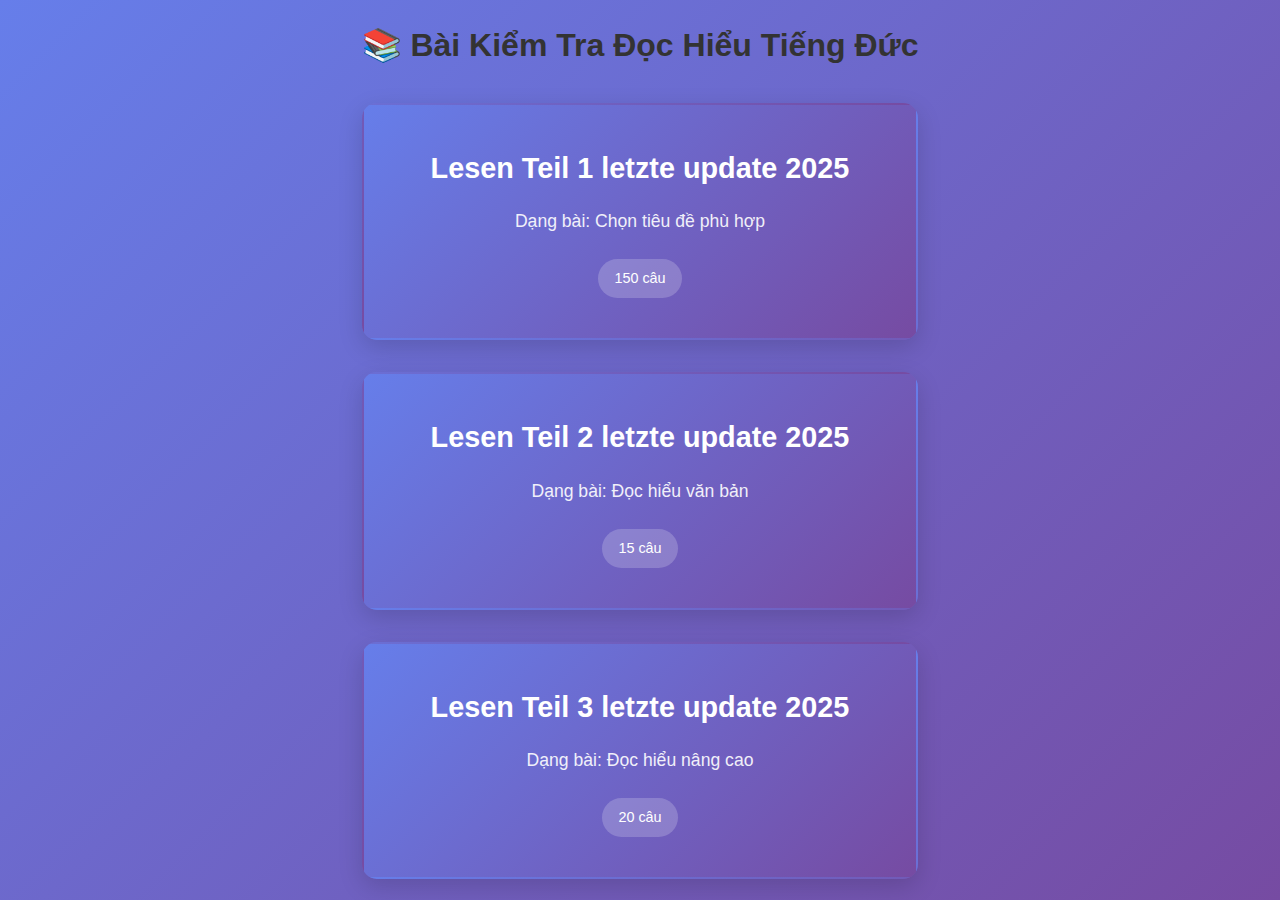
<file: index.html>
<!DOCTYPE html>
<html lang="vi">
<head>
    <meta charset="UTF-8">
    <meta name="viewport" content="width=device-width, initial-scale=1.0">
    <title>Bài Kiểm Tra Đọc Hiểu Tiếng Đức</title>
    <link rel="stylesheet" href="css/style.css">
    
    <script src="https://code.jquery.com/jquery-3.6.0.min.js"></script>
</head>
<body>


    <div class="container">
        <div class="home-page">
            <h1>📚 Bài Kiểm Tra Đọc Hiểu Tiếng Đức</h1>
            <!-- <p class="subtitle">Chọn dạng bài tập để bắt đầu luyện tập</p> -->
            
            <div class="level-selection">
                <div class="level-card" onclick="window.location.href='level1.html'">
                    <h2>Lesen Teil 1 letzte update 2025</h2>
                    <p class="description">Dạng bài: Chọn tiêu đề phù hợp</p>
                    <div class="question-count">150 câu</div>
                </div>
                
                <div class="level-card" onclick="window.location.href='level2.html'">
                    <h2>Lesen Teil 2 letzte update 2025</h2>
                    <p class="description">Dạng bài: Đọc hiểu văn bản</p>
                    <div class="question-count">15 câu</div>
                </div>
                
                <div class="level-card" onclick="window.location.href='level3.html'">
                    <h2>Lesen Teil 3 letzte update 2025</h2>
                    <p class="description">Dạng bài: Đọc hiểu nâng cao</p>
                    <div class="question-count">20 câu</div>
                </div>
            </div>
        </div>
    </div>


</body>
</html>
</file>
<file: css/style.css>
/* Reset và base styles */
* {
    box-sizing: border-box;
    margin: 0;
    padding: 0;
}

body {
    font-family: 'Segoe UI', Tahoma, Geneva, Verdana, sans-serif;
    background: linear-gradient(135deg, #667eea 0%, #764ba2 100%);
    color: #333;
    line-height: 1.6;
    min-height: 100vh;
    display: flex;
    flex-direction: column;
}

.container {
    max-width: 1200px;
    margin: 0 auto;
    padding: 20px;
    flex: 1;
}

/* Header Styles */
header {
    background: rgba(255, 255, 255, 0.95);
    backdrop-filter: blur(10px);
    box-shadow: 0 2px 20px rgba(0, 0, 0, 0.1);
    position: sticky;
    top: 0;
    z-index: 1000;
}

.header-content {
    max-width: 1200px;
    margin: 0 auto;
    padding: 1rem 20px;
    display: flex;
    justify-content: space-between;
    align-items: center;
}

.logo {
    font-size: 1.5rem;
    font-weight: bold;
    color: #2c3e50;
}

.nav-links a {
    color: #2c3e50;
    text-decoration: none;
    margin-left: 2rem;
    font-weight: 500;
    transition: color 0.3s ease;
}

.nav-links a:hover {
    color: #667eea;
}

/* Main Content */
.page {
    background: white;
    border-radius: 20px;
    box-shadow: 0 10px 40px rgba(0, 0, 0, 0.1);
    overflow: hidden;
    margin: 20px 0;
}

/* Home Page */
#home-page {
    text-align: center;
    padding: 3rem 2rem;
}

#home-page h1 {
    color: #2c3e50;
    font-size: 2.5rem;
    margin-bottom: 1rem;
    font-weight: 700;
}

.subtitle {
    color: #7f8c8d;
    font-size: 1.2rem;
    margin-bottom: 3rem;
}

/* Level Selection */
.level-selection {
    display: grid;
    grid-template-columns: repeat(auto-fit, minmax(350px, 1fr));
    gap: 2rem;
    margin-top: 2rem;
}

.level-card {
    background: linear-gradient(135deg, #667eea 0%, #764ba2 100%);
    color: white;
    padding: 2.5rem;
    border-radius: 15px;
    text-align: center;
    cursor: pointer;
    transition: all 0.3s ease;
    box-shadow: 0 8px 25px rgba(0, 0, 0, 0.15);
    border: 2px solid transparent;
    position: relative;
    overflow: hidden;
}

.level-card::before {
    content: '';
    position: absolute;
    top: 0;
    left: 0;
    right: 0;
    bottom: 0;
    background: linear-gradient(45deg, transparent, rgba(255,255,255,0.1), transparent);
    transform: translateX(-100%);
    transition: transform 0.6s;
}

.level-card:hover::before {
    transform: translateX(100%);
}

.level-card:hover {
    transform: translateY(-10px);
    box-shadow: 0 15px 35px rgba(0, 0, 0, 0.2);
    border-color: rgba(255, 255, 255, 0.3);
}

.level-card h2 {
    font-size: 1.8rem;
    margin-bottom: 1rem;
    font-weight: 600;
}

.level-card .description {
    font-size: 1.1rem;
    margin-bottom: 1.5rem;
    opacity: 0.9;
}

.level-card .question-count {
    background: rgba(255, 255, 255, 0.2);
    padding: 0.5rem 1rem;
    border-radius: 25px;
    font-size: 0.9rem;
    display: inline-block;
}

/* Quiz Page */
.quiz-header {
    background: linear-gradient(135deg, #667eea 0%, #764ba2 100%);
    color: white;
    padding: 2rem;
    text-align: center;
}

.quiz-header h1 {
    margin-bottom: 1rem;
    font-size: 2rem;
}

.quiz-info {
    display: flex;
    justify-content: space-between;
    align-items: center;
    font-size: 1.1rem;
    opacity: 0.9;
}

/* Loading */
.loading {
    text-align: center;
    padding: 4rem 2rem;
}

.spinner {
    border: 4px solid #f3f3f3;
    border-top: 4px solid #667eea;
    border-radius: 50%;
    width: 50px;
    height: 50px;
    animation: spin 1s linear infinite;
    margin: 0 auto 1rem;
}

@keyframes spin {
    0% { transform: rotate(0deg); }
    100% { transform: rotate(360deg); }
}

/* Error */
.error {
    text-align: center;
    padding: 3rem 2rem;
    background: #ffeaea;
    border-radius: 10px;
    margin: 2rem;
}

.error h3 {
    color: #d63031;
    margin-bottom: 1rem;
}

/* Quiz Content */
#quiz-content {
    padding: 2rem;
}

/* Group Container */
.group-container {
    margin-bottom: 3rem;
    border: 2px solid #e9ecef;
    border-radius: 15px;
    overflow: hidden;
    background: #f8f9fa;
}

.group-name {
    background: #2c3e50;
    color: white;
    padding: 1.5rem;
    font-size: 1.3rem;
    font-weight: 600;
}

.group-text {
    padding: 2rem;
    background: white;
    margin: 1rem;
    border-radius: 10px;
    border-left: 5px solid #667eea;
    font-size: 1.1rem;
    line-height: 1.8;
    white-space: pre-line;
}

/* Question Container */
.question-container {
    background: white;
    margin: 1rem;
    padding: 2rem;
    border-radius: 10px;
    border: 1px solid #e9ecef;
    box-shadow: 0 2px 10px rgba(0, 0, 0, 0.05);
}

.question-number {
    color: #667eea;
    font-size: 1.2rem;
    font-weight: 600;
    margin-bottom: 1rem;
    display: flex;
    align-items: center;
}

.question-number::before {
    content: '📝';
    margin-right: 0.5rem;
}

.question-text {
    font-size: 1.2rem;
    margin-bottom: 1.5rem;
    font-weight: 500;
    color: #2c3e50;
    line-height: 1.6;
}

/* Options */
.options-container {
    margin-left: 0.5rem;
}

.option {
    margin-bottom: 1rem;
    display: flex;
    align-items: flex-start;
    padding: 1rem;
    border-radius: 8px;
    transition: background-color 0.3s ease;
    cursor: pointer;
}

.option:hover {
    background-color: #f8f9fa;
}

.option input {
    margin-right: 1rem;
    margin-top: 0.3rem;
    transform: scale(1.3);
    cursor: pointer;
}

.option label {
    cursor: pointer;
    line-height: 1.5;
    font-size: 1.1rem;
    flex: 1;
    color: #495057;
}

/* Buttons */
.quiz-controls {
    display: flex;
    justify-content: space-between;
    align-items: center;
    padding: 2rem;
    border-top: 1px solid #e9ecef;
    background: #f8f9fa;
}

.btn-primary, .btn-secondary {
    padding: 1rem 2rem;
    border: none;
    border-radius: 8px;
    font-size: 1.1rem;
    font-weight: 600;
    cursor: pointer;
    transition: all 0.3s ease;
    text-decoration: none;
    display: inline-flex;
    align-items: center;
    justify-content: center;
}

.btn-primary {
    background: linear-gradient(135deg, #667eea 0%, #764ba2 100%);
    color: white;
}

.btn-primary:hover {
    transform: translateY(-2px);
    box-shadow: 0 5px 15px rgba(102, 126, 234, 0.4);
}

.btn-secondary {
    background: #6c757d;
    color: white;
}

.btn-secondary:hover {
    background: #5a6268;
    transform: translateY(-2px);
    box-shadow: 0 5px 15px rgba(108, 117, 125, 0.4);
}

/* Results */
.result-container {
    padding: 2rem;
}

.score-container {
    text-align: center;
    background: linear-gradient(135deg, #667eea 0%, #764ba2 100%);
    color: white;
    padding: 3rem 2rem;
    border-radius: 15px;
    margin-bottom: 2rem;
}

.score {
    font-size: 4rem;
    font-weight: 700;
    margin-bottom: 1rem;
}

.score-text {
    font-size: 1.5rem;
    opacity: 0.9;
}

.result-details {
    display: grid;
    gap: 1.5rem;
}

.result-group {
    background: white;
    border-radius: 10px;
    padding: 1.5rem;
    box-shadow: 0 2px 10px rgba(0, 0, 0, 0.1);
    border: 1px solid #e9ecef;
}

.result-group h3 {
    color: #2c3e50;
    margin-bottom: 1rem;
    padding-bottom: 0.5rem;
    border-bottom: 2px solid #667eea;
}

.feedback-item {
    padding: 1rem;
    border-radius: 8px;
    margin-bottom: 1rem;
    border-left: 4px solid;
}

.feedback-item.correct {
    background: #d4edda;
    border-left-color: #28a745;
}

.feedback-item.incorrect {
    background: #f8d7da;
    border-left-color: #dc3545;
}

.feedback-question {
    font-weight: 600;
    margin-bottom: 0.5rem;
    color: #2c3e50;
}

.feedback-answer {
    font-size: 0.9rem;
    color: #6c757d;
}

.feedback-correct {
    font-weight: 600;
    color: #28a745;
    margin-top: 0.5rem;
}

/* Footer */
footer {
    background: #2c3e50;
    color: white;
    text-align: center;
    padding: 2rem;
    margin-top: auto;
}

/* Responsive */
@media (max-width: 768px) {
    .level-selection {
        grid-template-columns: 1fr;
    }
    
    .quiz-info {
        flex-direction: column;
        gap: 0.5rem;
    }
    
    .quiz-controls {
        flex-direction: column;
        gap: 1rem;
    }
    
    .btn-primary, .btn-secondary {
        width: 100%;
    }
    
    .container {
        padding: 10px;
    }
}
/* Thêm vào cuối file css/style.css */

/* Loading states */
.level-selection .loading {
    grid-column: 1 / -1;
    text-align: center;
    padding: 3rem;
}

.level-selection .error {
    grid-column: 1 / -1;
    text-align: center;
    padding: 2rem;
    background: #ffeaea;
    border-radius: 10px;
    border: 1px solid #ffcccc;
}

.level-selection .error h3 {
    color: #d63031;
    margin-bottom: 1rem;
}

.level-selection .error button {
    margin-top: 1rem;
}
/* Phân trang */
.pagination-controls {
    display: flex;
    align-items: center;
    gap: 1rem;
    margin-top: 0.5rem;
}

.btn-pagination {
    padding: 0.5rem 1rem;
    border: 1px solid #667eea;
    background: white;
    color: #667eea;
    border-radius: 5px;
    cursor: pointer;
    transition: all 0.3s ease;
}

.btn-pagination:hover:not(:disabled) {
    background: #667eea;
    color: white;
}

.btn-pagination:disabled {
    opacity: 0.5;
    cursor: not-allowed;
    background: #f8f9fa;
    color: #6c757d;
    border-color: #dee2e6;
}

#page-info {
    font-weight: 600;
    color: #2c3e50;
    min-width: 80px;
    text-align: center;
}

.quiz-info {
    display: flex;
    flex-direction: column;
    align-items: center;
    gap: 0.5rem;
}

/* Responsive cho phân trang */
@media (max-width: 768px) {
    .pagination-controls {
        flex-direction: column;
        gap: 0.5rem;
    }
    
    .btn-pagination {
        width: 100%;
        text-align: center;
    }
}
/* Thêm các style mới */
.question-prompt {
    font-size: 1.1rem;
    font-weight: 600;
    color: #2c3e50;
    margin: 1rem 0;
    padding: 0.5rem;
    background: #f8f9fa;
    border-radius: 5px;
    border-left: 3px solid #667eea;
}

.question-container {
    background: white;
    margin: 1.5rem 0;
    padding: 1.5rem;
    border-radius: 10px;
    border: 1px solid #e9ecef;
    box-shadow: 0 2px 10px rgba(0, 0, 0, 0.05);
}

.question-number {
    color: #667eea;
    font-size: 1.2rem;
    font-weight: 600;
    margin-bottom: 1rem;
    padding-bottom: 0.5rem;
    border-bottom: 2px solid #e9ecef;
}

.question-text {
    font-size: 1rem;
    line-height: 1.6;
    margin-bottom: 1rem;
    padding: 1rem;
    background: #f8f9fa;
    border-radius: 5px;
    border-left: 3px solid #34a853;
    white-space: pre-line;
}

/* Phân trang */
.pagination-controls {
    display: flex;
    align-items: center;
    gap: 1rem;
    margin-top: 0.5rem;
}

.btn-pagination {
    padding: 0.5rem 1rem;
    border: 1px solid #667eea;
    background: white;
    color: #667eea;
    border-radius: 5px;
    cursor: pointer;
    transition: all 0.3s ease;
}

.btn-pagination:hover:not(:disabled) {
    background: #667eea;
    color: white;
}

.btn-pagination:disabled {
    opacity: 0.5;
    cursor: not-allowed;
    background: #f8f9fa;
    color: #6c757d;
    border-color: #dee2e6;
}

#page-info {
    font-weight: 600;
    color: #2c3e50;
    min-width: 80px;
    text-align: center;
}

.quiz-info {
    display: flex;
    flex-direction: column;
    align-items: center;
    gap: 0.5rem;
}

/* Responsive */
@media (max-width: 768px) {
    .pagination-controls {
        flex-direction: column;
        gap: 0.5rem;
    }
    
    .btn-pagination {
        width: 100%;
        text-align: center;
    }
    
    .question-container {
        padding: 1rem;
        margin: 1rem 0;
    }
}
/* Style cho Level 2 - Đọc hiểu văn bản */
.reading-text-container {
    background: #f8f9fa;
    border: 2px solid #e9ecef;
    border-radius: 10px;
    padding: 2rem;
    margin-bottom: 2rem;
    box-shadow: 0 2px 10px rgba(0, 0, 0, 0.05);
}

.reading-text h3 {
    color: #2c3e50;
    margin-bottom: 1rem;
    font-size: 1.3rem;
    border-bottom: 2px solid #667eea;
    padding-bottom: 0.5rem;
}

.reading-content {
    font-size: 1rem;
    line-height: 1.8;
    color: #495057;
    text-align: justify;
    white-space: pre-line;
    background: white;
    padding: 1.5rem;
    border-radius: 8px;
    border-left: 4px solid #34a853;
}

.continue-text {
    font-style: italic;
    color: #666;
    background: #f8f9fa;
    padding: 0.5rem 1rem;
    border-radius: 4px;
    margin: 0.5rem 0;
    border-left: 3px solid #ffc107;
}

/* Style cho câu hỏi Level 2 */
.question-container {
    background: white;
    margin: 1.5rem 0;
    padding: 1.5rem;
    border-radius: 10px;
    border: 1px solid #e9ecef;
    box-shadow: 0 2px 10px rgba(0, 0, 0, 0.05);
}

.question-number {
    color: #667eea;
    font-size: 1.2rem;
    font-weight: 600;
    margin-bottom: 1rem;
    padding-bottom: 0.5rem;
    border-bottom: 2px solid #e9ecef;
}

.question-text {
    font-size: 1.1rem;
    font-weight: 500;
    color: #2c3e50;
    margin-bottom: 1rem;
    line-height: 1.6;
}

/* Options cho Level 2 */
.options-container {
    margin-left: 0;
}

.option {
    margin-bottom: 0.8rem;
    display: flex;
    align-items: flex-start;
    padding: 0.8rem;
    border-radius: 6px;
    transition: background-color 0.3s ease;
    cursor: pointer;
}

.option:hover {
    background-color: #f8f9fa;
}

.option input {
    margin-right: 1rem;
    margin-top: 0.2rem;
    transform: scale(1.2);
    cursor: pointer;
}

.option label {
    cursor: pointer;
    line-height: 1.5;
    font-size: 1rem;
    flex: 1;
    color: #495057;
}

/* Responsive cho Level 2 */
@media (max-width: 768px) {
    .reading-text-container {
        padding: 1rem;
        margin-bottom: 1rem;
    }
    
    .reading-content {
        padding: 1rem;
        font-size: 0.9rem;
    }
    
    .question-container {
        padding: 1rem;
        margin: 1rem 0;
    }
}
/* Styles cho Lesen Teil 2 */
.group-container {
    background: #f8f9fa;
    border-radius: 10px;
    padding: 20px;
    margin-bottom: 30px;
    border-left: 4px solid #667eea;
}

.group-name {
    font-size: 1.3em;
    font-weight: bold;
    color: #2d3748;
    margin-bottom: 15px;
    padding-bottom: 10px;
    border-bottom: 2px solid #e2e8f0;
}

.reading-text {
    background: white;
    padding: 20px;
    border-radius: 8px;
    margin-bottom: 20px;
    box-shadow: 0 2px 4px rgba(0,0,0,0.1);
}

.reading-text h3 {
    color: #667eea;
    margin-bottom: 10px;
    font-size: 1.1em;
}

.reading-content {
    line-height: 1.6;
    color: #4a5568;
    max-height: 300px;
    overflow-y: auto;
    padding: 10px;
    background: #f7fafc;
    border-radius: 5px;
}

.continue-text {
    font-style: italic;
    color: #718096;
    margin-bottom: 10px;
    padding: 5px 10px;
    background: #edf2f7;
    border-radius: 5px;
    display: inline-block;
}

.question-container {
    background: white;
    padding: 20px;
    margin: 15px 0;
    border-radius: 8px;
    box-shadow: 0 2px 4px rgba(0,0,0,0.05);
    border: 1px solid #e2e8f0;
}

.question-number {
    font-weight: bold;
    color: #667eea;
    margin-bottom: 10px;
    font-size: 1.1em;
}

.question-text {
    font-size: 1.1em;
    margin-bottom: 15px;
    color: #2d3748;
    line-height: 1.5;
}

.options-container {
    display: flex;
    flex-direction: column;
    gap: 10px;
}

.option {
    display: flex;
    align-items: center;
    padding: 10px 15px;
    background: #f7fafc;
    border-radius: 6px;
    transition: background-color 0.2s;
}

.option:hover {
    background: #edf2f7;
}

.option input[type="radio"] {
    margin-right: 10px;
}

.option label {
    cursor: pointer;
    flex: 1;
}

/* Responsive */
@media (max-width: 768px) {
    .group-container {
        padding: 15px;
    }
    
    .reading-content {
        max-height: 200px;
    }
    
    .question-container {
        padding: 15px;
    }
}
</file>
